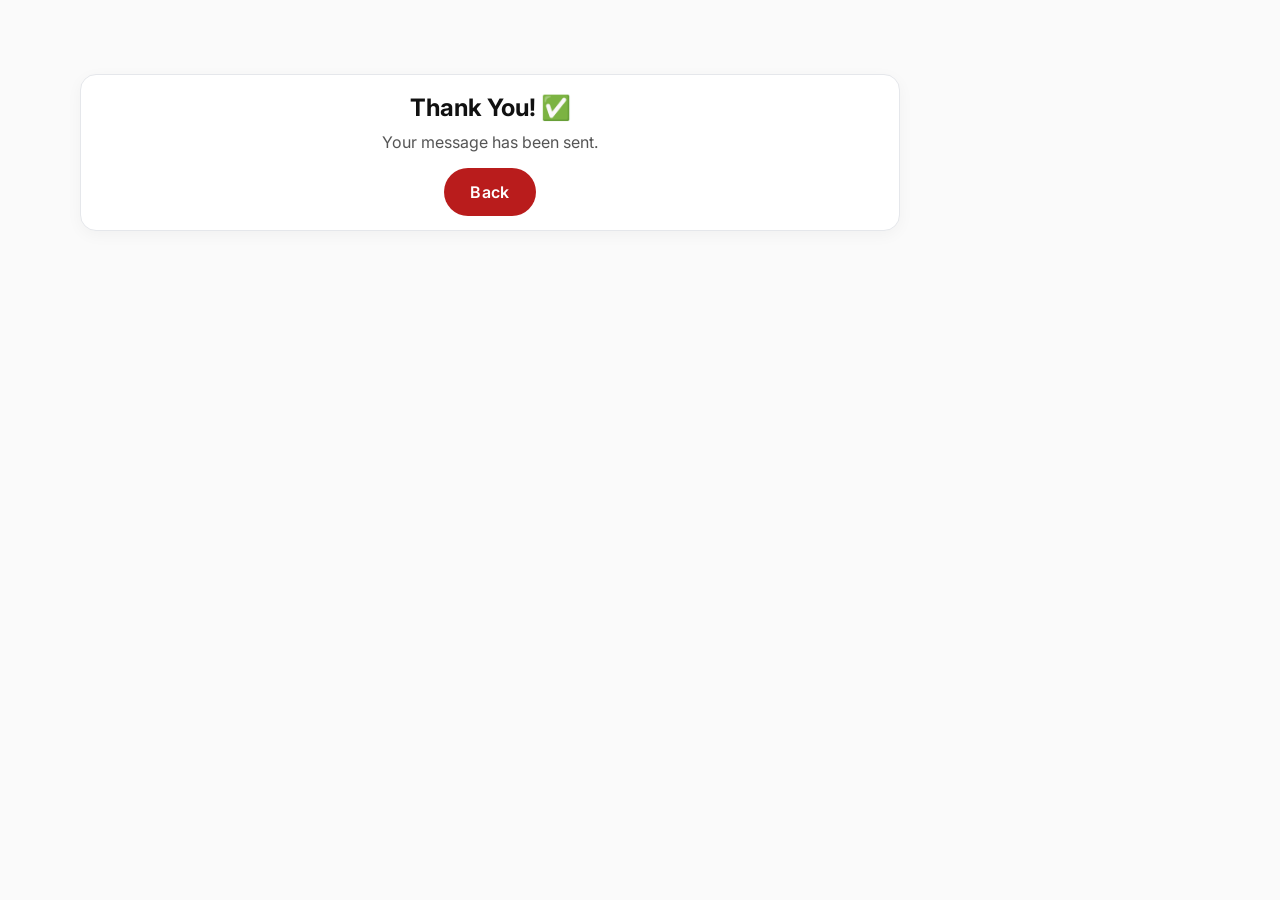
<file: success.html>
<!doctype html>
<html lang="id">
  <head>
    <meta charset="utf-8" />
    <meta name="viewport" content="width=device-width, initial-scale=1" />
    <title>Success</title>
    <link rel="stylesheet" href="style.css" />
  </head>
  <body>
    <section class="section">
      <div class="container">
        <div class="about-card" style="text-align: center">
          <h2 style="margin: 0 0 10px">Thank You! ✅</h2>
          <p style="margin: 0 0 16px; color: #555">
            Your message has been sent.
          </p>
          <a class="btn primary" href="/#Contact">Back</a>
        </div>
      </div>
    </section>
  </body>
</html>
</file>
<file: style.css>
@import url("https://fonts.googleapis.com/css2?family=Inter:wght@400;500;600;700;800&display=swap");

:root {
  --bg: #fafafa;
  --text: #111111;
  --muted: #6b7280;

  --primary: #b91c1c; /* deep red */
  --primary-light: #ef4444;
  --primary-soft: #fef2f2;

  --grad: linear-gradient(90deg, #b91c1c, #ef4444);

  --border: #e5e7eb;
  --radius: 16px;
}

* {
  box-sizing: border-box;
}
html {
  scroll-behavior: smooth;
}
body {
  margin: 0;
  font-family: "Inter", sans-serif;
  background: #fafafa;
  color: #111;
}

a {
  color: inherit;
}
.container {
  width: 92%;
  max-width: 1120px;
  margin: 0 auto;
}

/* HEADER */
.header {
  padding: 20px 0;
  position: sticky;
  top: 0;
  background: #fafafa;
  border-bottom: 1px solid var(--border);
}
.nav {
  display: flex;
  align-items: center;
  justify-content: space-between;
  gap: 12px;
}
.brand {
  font-weight: 800;
  text-decoration: none;
  letter-spacing: 0.2px;
}
.menu.desktop {
  display: flex;
  gap: 26px;
}
.menu .link {
  font-weight: 500;
  font-size: 14px;
  color: #111;
}
.menu .link:hover {
  color: var(--primary);
}
.menu .link.active {
  opacity: 0.75;
}

.nav-actions {
  display: flex;
  align-items: center;
  gap: 10px;
}

/* MOBILE */
.desktop {
  display: flex;
}
.mobile {
  display: none;
}

.icon-btn {
  width: 44px;
  height: 44px;
  border-radius: 14px;
  border: 1px solid var(--border);
  background: #fff;
  cursor: pointer;
  display: inline-flex;
  align-items: center;
  justify-content: center;
  box-shadow: 0 6px 18px rgba(0, 0, 0, 0.05);
}
.burger {
  width: 18px;
  height: 2px;
  background: #111;
  position: relative;
  border-radius: 99px;
}
.burger::before,
.burger::after {
  content: "";
  position: absolute;
  left: 0;
  width: 18px;
  height: 2px;
  background: #111;
  border-radius: 99px;
}
.burger::before {
  top: -6px;
}
.burger::after {
  top: 6px;
}

.x {
  width: 18px;
  height: 18px;
  position: relative;
}
.x::before,
.x::after {
  content: "";
  position: absolute;
  top: 50%;
  left: 50%;
  width: 18px;
  height: 2px;
  background: #111;
  border-radius: 99px;
}
.x::before {
  transform: translate(-50%, -50%) rotate(45deg);
}
.x::after {
  transform: translate(-50%, -50%) rotate(-45deg);
}

.drawer-backdrop {
  position: fixed;
  inset: 0;
  background: rgba(0, 0, 0, 0.45);
  z-index: 40;
}
.drawer {
  position: fixed;
  right: 0;
  top: 0;
  height: 100%;
  width: min(340px, 88vw);
  background: #fff;
  border-left: 1px solid var(--border);
  z-index: 50;
  padding: 14px;
  box-shadow: var(--shadow);
}
.drawer-head {
  display: flex;
  align-items: center;
  justify-content: space-between;
  margin-bottom: 12px;
}
.drawer-title {
  font-weight: 800;
}
.mobile-menu {
  display: flex;
  flex-direction: column;
  gap: 10px;
}
.mobile-menu .link {
  border: 1px solid var(--border);
  border-radius: 14px;
  padding: 12px 14px;
  background: #fafafa;
}

/* SECTIONS */
.section {
  padding: 74px 0;
}
.section-title {
  margin: 0 0 10px;
  font-size: 28px;
  font-weight: 800;
}
.section-subtitle {
  margin: 0 0 22px;
  color: var(--muted);
  font-size: 14px;
}
.center {
  text-align: center;
}

/* HERO */
.hero {
  padding-top: 38px;
}
.hero-grid {
  display: grid;
  grid-template-columns: 1.1fr 0.9fr;
  align-items: center;
  gap: 40px;
}
.hello {
  font-size: 20px;
  font-weight: 500;
  color: var(--muted);
  margin-bottom: 8px;
}
.gradient-text {
  margin: 0;
  font-size: clamp(42px, 6vw, 68px);
  font-weight: 800;
  letter-spacing: -1.5px;
  line-height: 1.05;
  background: var(--grad);
  -webkit-background-clip: text;
  -webkit-text-fill-color: transparent;
}
.lead {
  margin: 24px 0 28px;
  color: var(--muted);
  font-size: 15px;
  line-height: 1.8;
  max-width: 540px;
}
.buttons {
  display: flex;
  gap: 14px;
  flex-wrap: wrap;
}
.btn {
  display: inline-flex;
  align-items: center;
  justify-content: center;
  padding: 13px 22px;
  border-radius: 999px;
  text-decoration: none;
  font-weight: 700;
  border: 2px solid transparent;
  cursor: pointer;
}
.btn.primary {
  background: var(--primary);
  color: #fff;
  border: none;
  padding: 14px 26px;
  font-weight: 600;
  letter-spacing: 0.3px;
}
.btn.outline {
  background: transparent;
  color: var(--primary);
  border: 1.5px solid var(--primary);
}
.btn.outline:hover {
  opacity: 0.75;
}
.btn:hover {
  opacity: 0.85;
}

.btn.primary:hover {
  background: #991b1b;
}

/* HERO VISUAL */
.hero-visual {
  display: flex;
  justify-content: center;
}
.circle-bg {
  width: 340px;
  height: 340px;
  border-radius: 999px;
  background: linear-gradient(180deg, #fb7185, #e11d48);
  display: flex;
  align-items: flex-end;
  justify-content: center;
  overflow: hidden;
}
.circle-bg img {
  width: 78%;
  height: auto;
  filter: grayscale(100%);
  transform: translateY(8px);
}

/* ABOUT CARD */
.about-wrap {
  display: flex;
  justify-content: center;
}
.about-card {
  width: min(820px, 100%);
  background: #ffffff;
  border: 1px solid var(--border);
  border-radius: var(--radius);
  padding: 18px 18px 14px;
  box-shadow: 0 4px 16px rgba(0, 0, 0, 0.04);
}
.about-text {
  margin: 0 0 12px;
  color: #444;
  line-height: 1.75;
  font-size: 13px;
}
.about-bottom {
  display: flex;
  justify-content: space-between;
  align-items: center;
  margin-top: 10px;
}
.mini-avatar {
  width: 34px;
  height: 34px;
  border-radius: 12px;
  background: var(--grad);
}
.exp {
  text-align: right;
}
.exp-number {
  font-weight: 800;
  font-size: 26px;
}
.exp-label {
  font-size: 12px;
  color: var(--muted);
}

/* TOOLS GRID */
.tools-grid {
  display: grid;
  grid-template-columns: repeat(4, minmax(0, 1fr));
  gap: 14px;
  margin-top: 8px;
}
.tool-card {
  background: #ffffff;
  border: 1px solid var(--border);
  border-radius: 14px;
  padding: 14px;
  box-shadow: 0 4px 16px rgba(0, 0, 0, 0.04);
  display: flex;
  gap: 12px;
  align-items: center;
}
.tool-icon {
  width: 38px;
  height: 38px;
  border-radius: 12px;
  background: var(--primary-soft);
  display: flex;
  align-items: center;
  justify-content: center;
  font-size: 18px;
}
.tool-card img {
  width: 38px;
  height: 38px;
  border-radius: 12px;
}
.tool-name {
  font-weight: 800;
  font-size: 13px;
}
.tool-desc {
  color: var(--muted);
  font-size: 12px;
}

/* PROJECTS */
.project-grid {
  display: grid;
  grid-template-columns: repeat(3, minmax(0, 1fr));
  gap: 16px;
  margin-top: 12px;
}
.project-card {
  background: #ffffff;
  border: 1px solid var(--border);
  border-radius: 14px;
  padding: 14px;
  box-shadow: 0 4px 16px rgba(0, 0, 0, 0.04);
  display: flex;
  flex-direction: column;
}
.project-thumb {
  border-radius: 16px;
  overflow: hidden;
  border: 1px solid rgba(0, 0, 0, 0.08);
  background: rgba(255, 255, 255, 0.35);
  aspect-ratio: 16 / 9;
}

.project-thumb img {
  width: 100%;
  height: 100%;
  object-fit: cover;
  display: block;
}

.project-links {
  display: flex;
  gap: 10px;
  margin-top: 12px;
}
.project-thumb.tall {
  height: 170px;
}

.project-title {
  margin: 0 0 8px;
  font-size: 15px;
  font-weight: 800;
}
.project-desc {
  margin: 0 0 12px;
  color: var(--muted);
  font-size: 12px;
  line-height: 1.65;
  flex: 1;
}
.tags {
  display: flex;
  flex-wrap: wrap;
  gap: 8px;
  margin-bottom: 12px;
}
.tag {
  font-size: 11px;
  padding: 6px 10px;
  border-radius: 999px;
  background: var(--primary-soft);
  color: var(--primary);
  font-weight: 500;
  border: none;
}
.project-btn {
  width: 100%;
  background: var(--grad);
  color: #fff;
}

/* CONTACT */
.contact-wrap {
  padding-bottom: 40px;
}
.contact-grid {
  display: grid;
  grid-template-columns: 1fr 1fr;
  gap: 16px;
  margin-top: 12px;
}
.contact-card {
  background: #ffffff;
  border: 1px solid var(--border);
  border-radius: 14px;
  padding: 16px;
  box-shadow: 0 4px 16px rgba(0, 0, 0, 0.04);
}
.contact-title {
  margin: 0 0 12px;
  font-size: 16px;
  font-weight: 800;
}
.contact-text {
  margin: 8px 0;
  color: #444;
  font-size: 13px;
}
.contact-text a {
  color: #111;
}

.form .field {
  display: block;
  margin: 10px 0;
}
.form span {
  display: block;
  margin-bottom: 6px;
  font-size: 12px;
  color: var(--muted);
}
input,
textarea {
  width: 100%;
  padding: 12px 12px;
  border-radius: 14px;
  border: 1px solid var(--border);
  background: #fafafa;
  outline: none;
  font-family: inherit;
}
input:focus,
textarea:focus {
  border-color: rgba(168, 85, 247, 0.45);
  box-shadow: 0 0 0 4px rgba(168, 85, 247, 0.12);
}
.hidden {
  display: none;
}

/* FOOTER */
.footer {
  margin-top: 22px;
  padding-top: 18px;
  border-top: 1px solid var(--border);
  display: flex;
  align-items: center;
  justify-content: space-between;
  gap: 12px;
  flex-wrap: wrap;
}
.footer-left {
  font-weight: 800;
}
.footer-links {
  display: flex;
  gap: 14px;
}
.footer-links a {
  text-decoration: none;
  color: #222;
  font-weight: 700;
  font-size: 13px;
}
.footer-right a {
  text-decoration: none;
  color: #222;
  font-weight: 700;
  font-size: 13px;
  display: inline-block;
  margin: 0 5px;
}

/* RESPONSIVE */
@media (max-width: 980px) {
  .hero-grid {
    grid-template-columns: 1fr;
    text-align: center;
  }
  .lead {
    margin-left: auto;
    margin-right: auto;
  }
  .buttons {
    justify-content: center;
  }
}

@media (max-width: 900px) {
  .desktop {
    display: none;
  }
  .mobile {
    display: inline-flex;
  }

  .tools-grid {
    grid-template-columns: repeat(2, minmax(0, 1fr));
  }
  .project-grid {
    grid-template-columns: 1fr;
  }
  .contact-grid {
    grid-template-columns: 1fr;
  }
}

@media (max-width: 420px) {
  .gradient-text {
    font-size: 48px;
  }
  .circle-bg {
    width: 300px;
    height: 300px;
  }
}
</file>
